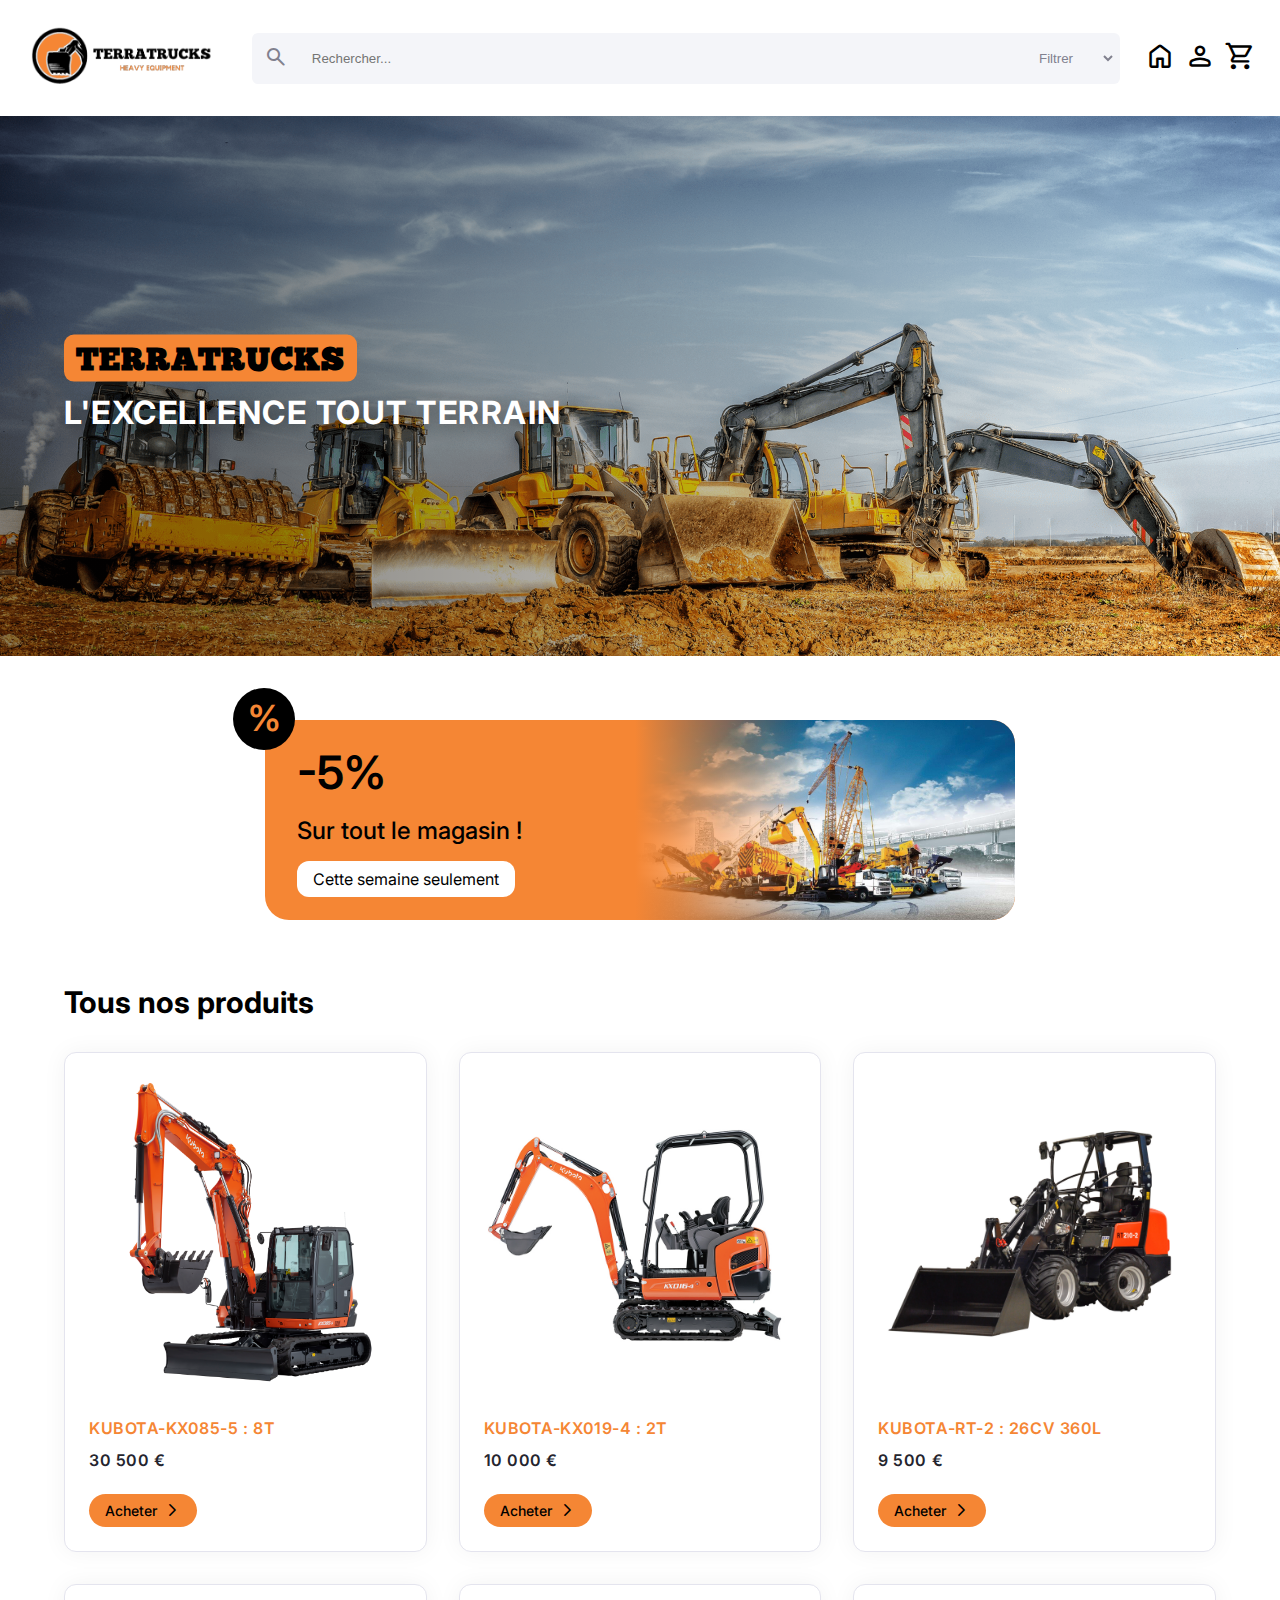
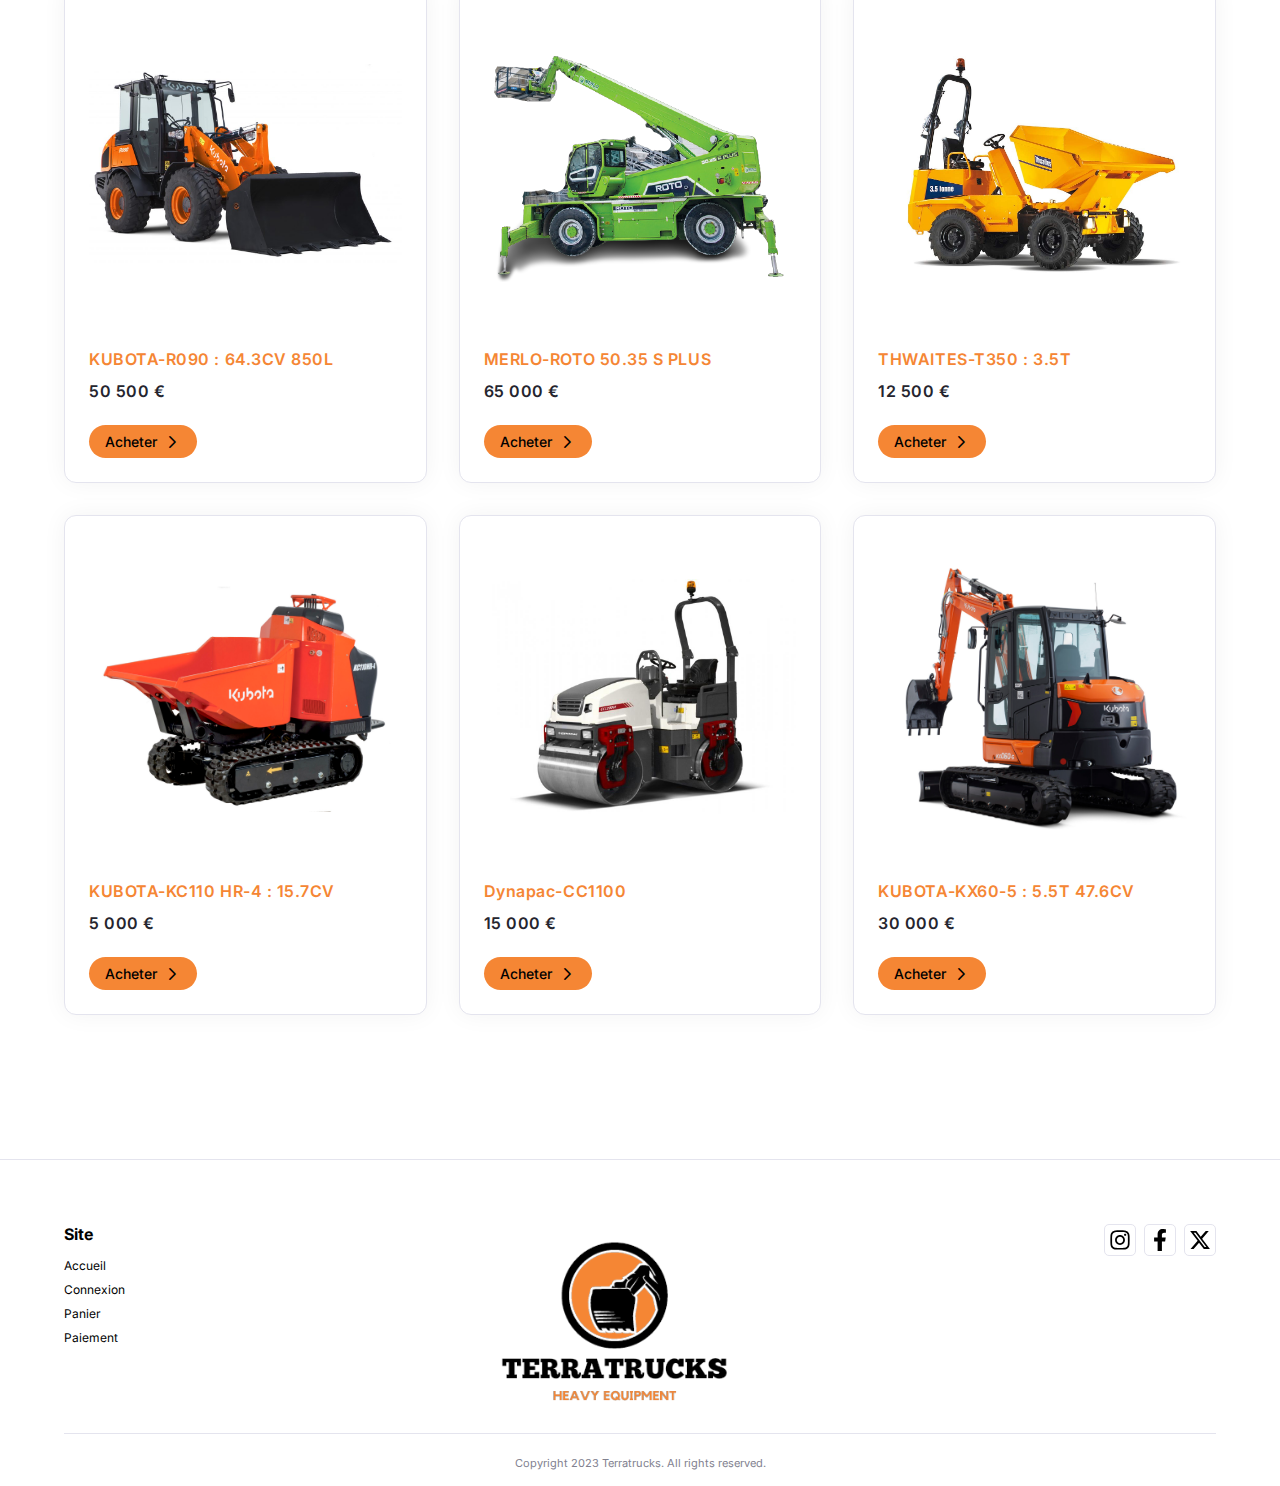
<file: index.html>
<!DOCTYPE html>
<html lang="fr">
<head>
    <meta charset="UTF-8">
    <meta name="viewport" content="width=device-width, initial-scale=1.0">
    <title>Terratrucks</title>
    <link rel="stylesheet" href="./css/index.css">
    <link rel="stylesheet" href="./css/style.css">
    <link rel="shortcut icon" href="./assets/favicon.png" type="image/x-icon">
    <link rel="stylesheet" href="https://fonts.googleapis.com/css2?family=Material+Symbols+Rounded:opsz,wght,FILL,GRAD@24,300,0,0" />
    <style>
        @import url('https://fonts.googleapis.com/css2?family=Alfa+Slab+One&family=Inter:wght@400;500;600;700&display=swap');
        @font-face {
            font-family: "Chunkfive";
            src: url("./assets/Chunkfive.ttf");
        }
    </style>
</head>
<body>
    <header>
        <a href="./index.html" title="Accueil">
            <img src="./assets/logo-h.png" alt="Terratrucks" class="header__logo">
        </a>
        <form method="GET" action="./index.html" class="header__search">
            <button type="submit"><span class="material-symbols-rounded">search</span></button>
            <input name="search" id="search" type="text" placeholder="Rechercher...">
            <select name="category" id="category">
                <option value="">Filtrer</option>
                <option value="Cat 1">Pelle</option>
                <option value="Cat 2">Chariot</option>
                <option value="Cat 3">Nacelle</option>
                <option value="Cat 4">Dumper</option>
                <option value="Cat 5">Minipelle</option>
            </select>
        </form>
        <div class="header__nav">
            <a href="./index.html" title="Accueil"><span class="material-symbols-rounded">home</span></a>
            <a href="./login.html" title="Connexion"><span class="material-symbols-rounded">person</span></a>
            <a href="./cart.html" title="Panier"><span class="material-symbols-rounded">shopping_cart</span></a>
        </div>
    </header>
    <main>
        <div class="banner">
            <div class="mask"></div>
            <h1><span>Terratrucks</span><br>L'excellence tout terrain</h1>
        </div>
        <section class="products">
            <a href="#products" class="promo">
                <div class="promo__txt">
                    <p class="promo__txt__1">-5%</p>
                    <p class="promo__txt__2">Sur tout le magasin !</p>
                    <p class="promo__txt__3">Cette semaine seulement</p>
                </div>
                <div class="promo__img">
                    <img src="./assets/banner.jpg">
                </div>
            </a>
            <h3 id="products">Tous nos produits</h3>
            <div class="products-list">
                <div class="products__card">
                    <a href="#" title="Voir le produit" class="products__card__img">
                        <img src="./assets/products/item1.png">
                    </a>
                    <div>
                        <a href="#" class="products__card__title">KUBOTA-KX085-5 : 8T</a>
                        <p class="products__card__price">30 500 €</p>
                    </div>
                    <a href="./cart.html" class="products__card__buy">Acheter<span class="material-symbols-rounded">arrow_forward_ios</span></a>
                </div>
                <div class="products__card">
                    <a href="#" title="Voir le produit" class="products__card__img">
                        <img src="./assets/products/item2.jpg">
                    </a>
                    <div>
                        <a href="#" class="products__card__title">KUBOTA-KX019-4 : 2T</a>
                        <p class="products__card__price">10 000 €</p>
                    </div>
                    <a href="./cart.html" class="products__card__buy">Acheter<span class="material-symbols-rounded">arrow_forward_ios</span></a>
                </div>
                <div class="products__card">
                    <a href="#" title="Voir le produit" class="products__card__img">
                        <img src="./assets/products/item3.jpg">
                    </a>
                    <div>
                        <a href="#" class="products__card__title">KUBOTA-RT-2 : 26CV 360L</a>
                        <p class="products__card__price">9 500 €</p>
                    </div>
                    <a href="./cart.html" class="products__card__buy">Acheter<span class="material-symbols-rounded">arrow_forward_ios</span></a>
                </div>
                <div class="products__card">
                    <a href="#" title="Voir le produit" class="products__card__img">
                        <img src="./assets/products/item4.jpg">
                    </a>
                    <div>
                        <a href="#" class="products__card__title">KUBOTA-R090 : 64.3CV 850L</a>
                        <p class="products__card__price">50 500 €</p>
                    </div>
                    <a href="./cart.html" class="products__card__buy">Acheter<span class="material-symbols-rounded">arrow_forward_ios</span></a>
                </div>
                <div class="products__card">
                    <a href="#" title="Voir le produit" class="products__card__img">
                        <img src="./assets/products/item5.png">
                    </a>
                    <div>
                        <a href="#" class="products__card__title">MERLO-ROTO 50.35 S PLUS</a>
                        <p class="products__card__price">65 000 €</p>
                    </div>
                    <a href="./cart.html" class="products__card__buy">Acheter<span class="material-symbols-rounded">arrow_forward_ios</span></a>
                </div>
                <div class="products__card">
                    <a href="#" title="Voir le produit" class="products__card__img">
                        <img src="./assets/products/item6.jpg">
                    </a>
                    <div>
                        <a href="#" class="products__card__title">THWAITES-T350 : 3.5T</a>
                        <p class="products__card__price">12 500 €</p>
                    </div>
                    <a href="./cart.html" class="products__card__buy">Acheter<span class="material-symbols-rounded">arrow_forward_ios</span></a>
                </div>
                <div class="products__card">
                    <a href="#" title="Voir le produit" class="products__card__img">
                        <img src="./assets/products/item7.jpg">
                    </a>
                    <div>
                        <a href="#" class="products__card__title">KUBOTA-KC110 HR-4 : 15.7CV</a>
                        <p class="products__card__price">5 000 €</p>
                    </div>
                    <a href="./cart.html" class="products__card__buy">Acheter<span class="material-symbols-rounded">arrow_forward_ios</span></a>
                </div>
                <div class="products__card">
                    <a href="#" title="Voir le produit" class="products__card__img">
                        <img src="./assets/products/item8.jpg">
                    </a>
                    <div>
                        <a href="#" class="products__card__title">Dynapac-CC1100</a>
                        <p class="products__card__price">15 000 €</p>
                    </div>
                    <a href="./cart.html" class="products__card__buy">Acheter<span class="material-symbols-rounded">arrow_forward_ios</span></a>
                </div>
                <div class="products__card">
                    <a href="#" title="Voir le produit" class="products__card__img">
                        <img src="./assets/products/item9.jpg">
                    </a>
                    <div>
                        <a href="#" class="products__card__title">KUBOTA-KX60-5 : 5.5T 47.6CV</a>
                        <p class="products__card__price">30 000 €</p>
                    </div>
                    <a href="./cart.html" class="products__card__buy">Acheter<span class="material-symbols-rounded">arrow_forward_ios</span></a>
                </div>
            </div>
        </section>
    </main>
    <footer>
        <div class="footer__top">
            <div class="footer__map">
                <h5>Site</h5>
                <ul>
                    <li>
                        <a href="./index.html" title="Accueil">Accueil</a>
                    </li>
                    <li>
                        <a href="./login.html" title="Connexion">Connexion</a>
                    </li>
                    <li>
                        <a href="./cart.html" title="Panier">Panier</a>
                    </li>
                    <li>
                        <a href="./paiement.html" title="Paiement">Paiement</a>
                    </li>
                </ul>
            </div>
            <img src="./assets/logo-v.png" alt="Terratrucks" class="footer__logo">
            <div class="footer__social">
                <ul>
                    <li><a href="https://instagram.com" title="Instagram"><img src="assets/icons/instagram.svg"></a></li>
                    <li><a href="https://facebook.com" title="Facebook"><img src="assets/icons/facebook-f.svg"></a></a></li>
                    <li><a href="https://twitter.com" title="X"><img src="assets/icons/x-twitter.svg"></a></a></li>
                </ul>
            </div>
        </div>
        <p class="copyrights">
            Copyright 2023 Terratrucks. All rights reserved.
        </p>
    </footer>
</body>
</html>
</file>
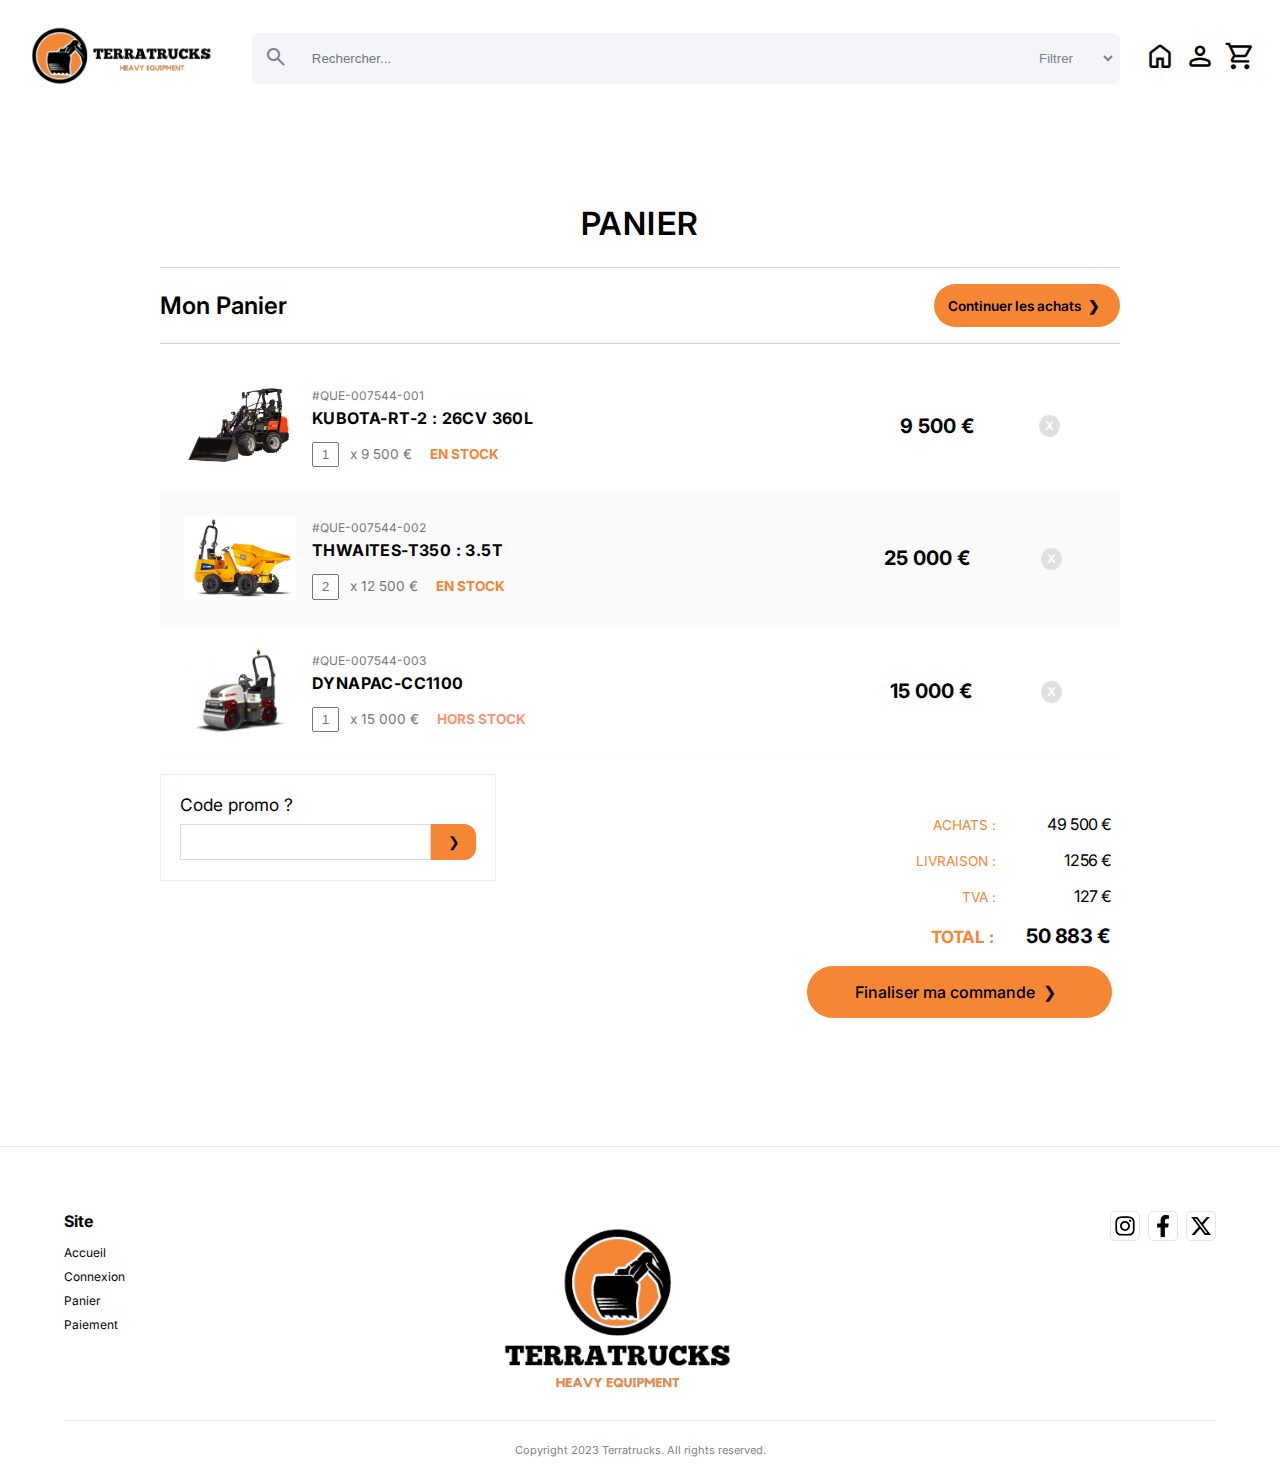
<file: cart.html>
<!DOCTYPE html>
<html lang="fr">
<head>
    <meta charset="UTF-8">
    <meta name="viewport" content="width=device-width, initial-scale=1.0">
    <title>Terratrucks - Panier</title>
    <link rel="stylesheet" href="./css/cart.css">
    <link rel="stylesheet" href="./css/style.css">
    <link rel="shortcut icon" href="./assets/favicon.png" type="image/x-icon">
    <link rel="stylesheet" href="https://fonts.googleapis.com/css2?family=Material+Symbols+Rounded:opsz,wght,FILL,GRAD@24,300,0,0" />
    <style>
        @import url('https://fonts.googleapis.com/css2?family=Alfa+Slab+One&family=Inter:wght@400;500;600;700&display=swap');
    </style>
</head>
<body>
    <header>
        <a href="./index.html" title="Accueil">
            <img src="./assets/logo-h.png" alt="Terratrucks" class="header__logo">
        </a>
        <form method="GET" action="./index.html" class="header__search">
            <button type="submit"><span class="material-symbols-rounded">search</span></button>
            <input name="search" id="search" type="text" placeholder="Rechercher...">
            <select name="category" id="category">
                <option value="">Filtrer</option>
                <option value="Cat 1">Pelle</option>
                <option value="Cat 2">Chariot</option>
                <option value="Cat 3">Nacelle</option>
                <option value="Cat 4">Dumper</option>
                <option value="Cat 5">Minipelle</option>
            </select>
        </form>
        <div class="header__nav">
            <a href="./index.html" title="Accueil"><span class="material-symbols-rounded">home</span></a>
            <a href="./login.html" title="Connexion"><span class="material-symbols-rounded">person</span></a>
            <a href="./cart.html" title="Panier"><span class="material-symbols-rounded">shopping_cart</span></a>
        </div>
    </header>
    <main>
        <div class="wrap cf">
            <h1 class="projTitle">Panier</h1>
            <div class="heading">
                <h1>Mon Panier</h1>
                <a href="./index.html" class="continue">Continuer les achats</a>
            </div>
            <div class="cart">
                <ul class="cartWrap">
                    <li class="items">  
                        <div class="infoWrap"> 
                            <div class="cartSection">
                                <img src="./assets/products/item3.jpg" alt="" class="itemImg" />
                                <p class="itemNumber">#QUE-007544-001</p>
                                <h3>KUBOTA-RT-2 : 26CV 360L</h3>
                                <p><input type="number"  class="qty" placeholder="1"/> x 9 500 €</p>
                                <p class="stockStatus">En Stock</p>
                            </div>  
                            <div class="prodTotal cartSection">
                                <p>9 500 €</p>
                            </div>
                                <div class="cartSection removeWrap">
                                <a href="#" class="remove">X</a>
                            </div>
                        </div>
                    </li>
                    <li class="items even">
                        <div class="infoWrap"> 
                            <div class="cartSection">
                                <img src="./assets/products/item6.jpg" alt="" class="itemImg" />
                                <p class="itemNumber">#QUE-007544-002</p>
                                <h3>THWAITES-T350 : 3.5T</h3>
                                <p><input type="number"  class="qty" placeholder="2"/> x 12 500 €</p>
                                <p class="stockStatus">En Stock</p>
                            </div>  
                            <div class="prodTotal cartSection">
                                <p>25 000 €</p>
                            </div>
                                <div class="cartSection removeWrap">
                                <a href="#" class="remove">X</a>
                            </div>
                        </div>
                    </li>
                    <li class="items">
                        <div class="infoWrap"> 
                            <div class="cartSection">
                                <img src="./assets/products/item8.jpg" alt="" class="itemImg" />
                                <p class="itemNumber">#QUE-007544-003</p>
                                <h3>Dynapac-CC1100</h3>
                                <p><input type="number"  class="qty" placeholder="1"/> x 15 000 €</p>
                                <p class="stockStatus out">Hors Stock</p>
                            </div>  
                            <div class="prodTotal cartSection">
                                <p>15 000 €</p>
                            </div>
                            <div class="cartSection removeWrap">
                                <a href="#" class="remove">X</a>
                            </div>
                        </div>
                    </li>
                </ul>
            </div>

            <div class="promoCode">
                <label for="promo">Code promo ?</label>
                <div>
                    <input type="text" name="promo"/>
                    <a href="#" class="btn"></a>
                </div>
            </div>
            
            <div class="subtotal cf">
                <ul>
                    <li class="totalRow">
                        <span class="label">Achats : </span>
                        <span class="value">49 500 €</span>
                    </li>
                    <li class="totalRow">
                        <span class="label">Livraison : </span>
                        <span class="value">1256 €</span>
                    </li>
                    <li class="totalRow">
                        <span class="label">TVA : </span>
                        <span class="value">127 €</span>
                    </li>
                    <li class="totalRow final">
                        <span class="label">Total : </span>
                        <span class="value">50 883 €</span>
                    </li>
                    <li class="totalRow">
                        <a href="./paiement.html" class="btn continue">Finaliser ma commande</a>
                    </li>
                </ul>
            </div>
        </div>
    </main>
    <footer>
        <div class="footer__top">
            <div class="footer__map">
                <h5>Site</h5>
                <ul>
                    <li>
                        <a href="./index.html" title="Accueil">Accueil</a>
                    </li>
                    <li>
                        <a href="./login.html" title="Connexion">Connexion</a>
                    </li>
                    <li>
                        <a href="./cart.html" title="Panier">Panier</a>
                    </li>
                    <li>
                        <a href="./paiement.html" title="Paiement">Paiement</a>
                    </li>
                </ul>
            </div>
            <img src="./assets/logo-v.png" alt="Terratrucks" class="footer__logo">
            <div class="footer__social">
                <ul>
                    <li><a href="https://instagram.com" title="Instagram"><img src="assets/icons/instagram.svg"></a></li>
                    <li><a href="https://facebook.com" title="Facebook"><img src="assets/icons/facebook-f.svg"></a></a></li>
                    <li><a href="https://twitter.com" title="X"><img src="assets/icons/x-twitter.svg"></a></a></li>
                </ul>
            </div>
        </div>
        <p class="copyrights">
            Copyright 2023 Terratrucks. All rights reserved.
        </p>
    </footer>
</body>
</html>
</file>
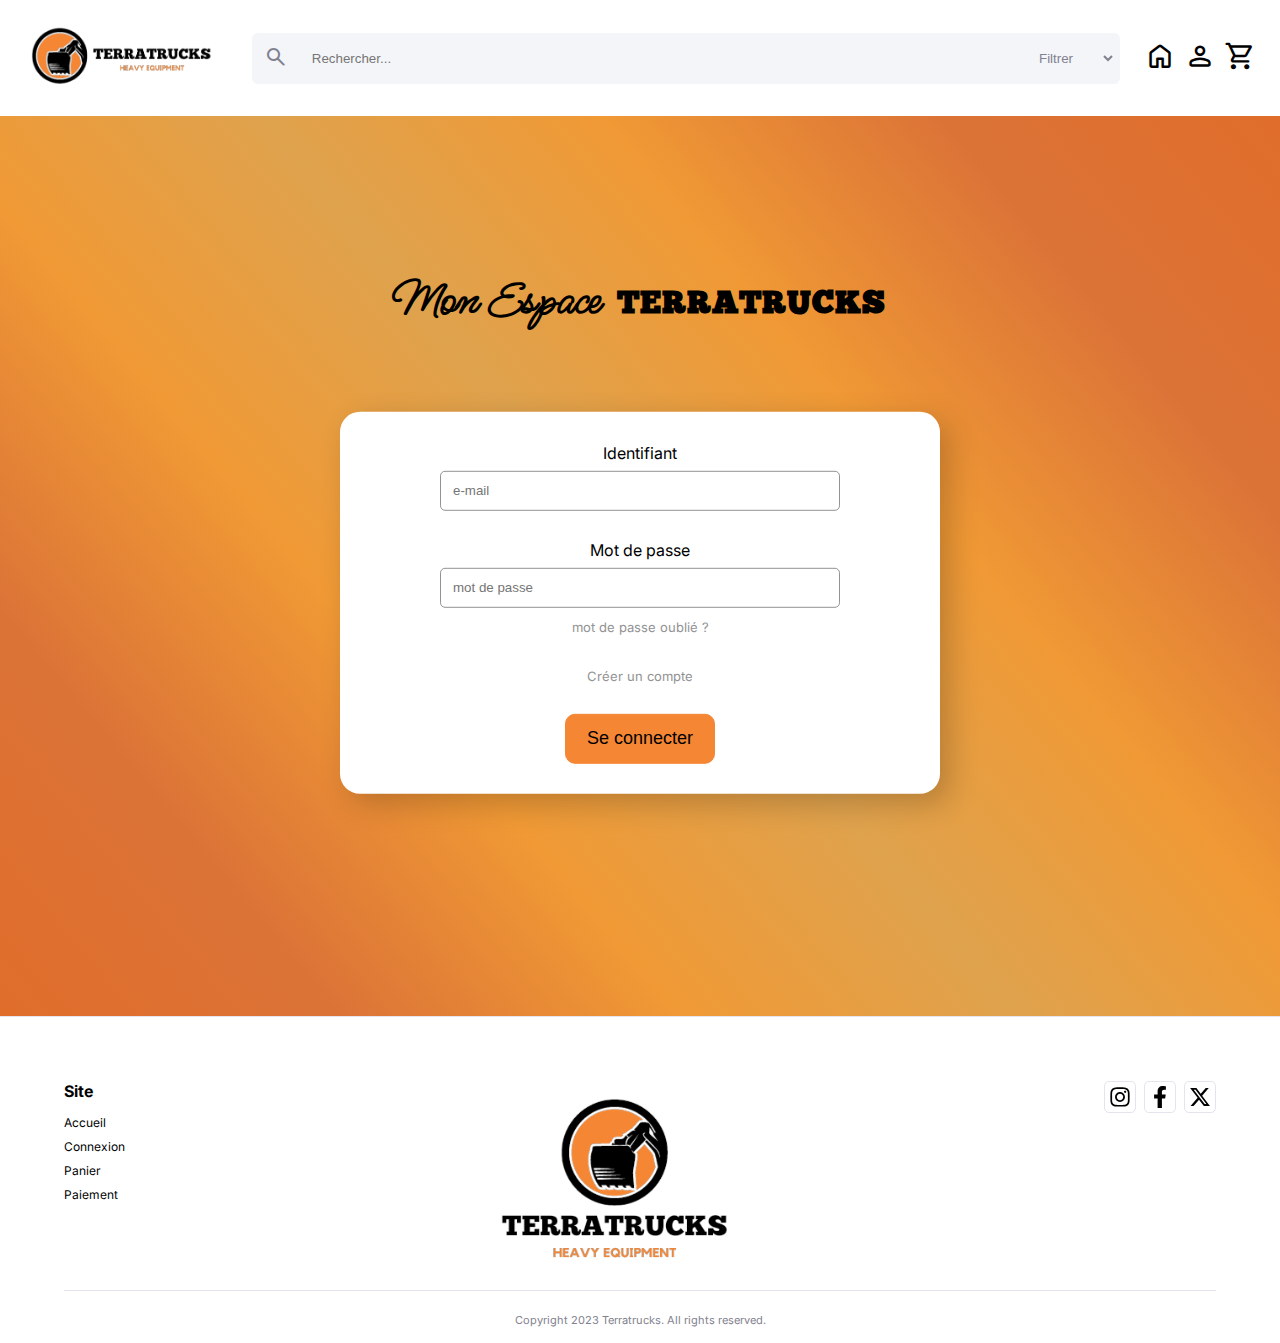
<file: login.html>
<!DOCTYPE html>
<html lang="fr">
<head>
    <meta charset="UTF-8">
    <meta name="viewport" content="width=device-width, initial-scale=1.0">
    <title>Terratrucks - Connexion</title>
    <link rel="stylesheet" href="./css/login.css">
    <link rel="stylesheet" href="./css/style.css">
    <link rel="shortcut icon" href="./assets/favicon.png" type="image/x-icon">
    <link rel="stylesheet" href="https://fonts.googleapis.com/css2?family=Material+Symbols+Rounded:opsz,wght,FILL,GRAD@24,300,0,0" />
    <!--Fonts-->
    <style>
        @import url('https://fonts.googleapis.com/css2?family=Inter:wght@400;500;600;700&family=Ms+Madi&display=swap');
        @font-face {
            font-family: "Chunkfive";
            src: url("./assets/Chunkfive.ttf");
        }
    </style>
</head>
<body>
    <header>
        <a href="./index.html" title="Accueil">
            <img src="./assets/logo-h.png" alt="Terratrucks" class="header__logo">
        </a>
        <form method="GET" action="./index.html" class="header__search">
            <button type="submit"><span class="material-symbols-rounded">search</span></button>
            <input name="search" id="search" type="text" placeholder="Rechercher...">
            <select name="category" id="category">
                <option value="">Filtrer</option>
                <option value="Cat 1">Pelle</option>
                <option value="Cat 2">Chariot</option>
                <option value="Cat 3">Nacelle</option>
                <option value="Cat 4">Dumper</option>
                <option value="Cat 5">Minipelle</option>
            </select>
        </form>
        <div class="header__nav">
            <a href="./index.html" title="Accueil"><span class="material-symbols-rounded">home</span></a>
            <a href="./login.html" title="Connexion"><span class="material-symbols-rounded">person</span></a>
            <a href="./cart.html" title="Panier"><span class="material-symbols-rounded">shopping_cart</span></a>
        </div>
    </header>
    <main>
        <div class="Myspace">
            <h2>Mon Espace</h2>
            <h2 class="terr">Terratrucks</h2>
        </div>

        <div class="container">
        </div>

        <form action="./login.html" class="form">
            <div class="form-input">
                <label for="identifiant">Identifiant</label>
                <input type="email" class="id" id="identifiant" name="identifiant" placeholder="e-mail">
            </div>
            <div class="form-input">
                <label for="password">Mot de passe</label>
                <input type="password" class="pass" id="password" name="password" placeholder="mot de passe">
                <div class="mdpo">
                    <a href="#">mot de passe oublié ?</a>
                </div>
            </div>
            <div class="mdpo">
                <a href="#">Créer un compte</a>
            </div>
            <input type="submit" class="Boutton" value="Se connecter">
        </form>
    </main>
    <footer>
        <div class="footer__top">
            <div class="footer__map">
                <h5>Site</h5>
                <ul>
                    <li>
                        <a href="./index.html" title="Accueil">Accueil</a>
                    </li>
                    <li>
                        <a href="./login.html" title="Connexion">Connexion</a>
                    </li>
                    <li>
                        <a href="./cart.html" title="Panier">Panier</a>
                    </li>
                    <li>
                        <a href="./paiement.html" title="Paiement">Paiement</a>
                    </li>
                </ul>
            </div>
            <img src="./assets/logo-v.png" alt="Terratrucks" class="footer__logo">
            <div class="footer__social">
                <ul>
                    <li><a href="https://instagram.com" title="Instagram"><img src="assets/icons/instagram.svg"></a></li>
                    <li><a href="https://facebook.com" title="Facebook"><img src="assets/icons/facebook-f.svg"></a></a></li>
                    <li><a href="https://twitter.com" title="X"><img src="assets/icons/x-twitter.svg"></a></a></li>
                </ul>
            </div>
        </div>
        <p class="copyrights">
            Copyright 2023 Terratrucks. All rights reserved.
        </p>
    </footer>
</body>
</html>
</file>
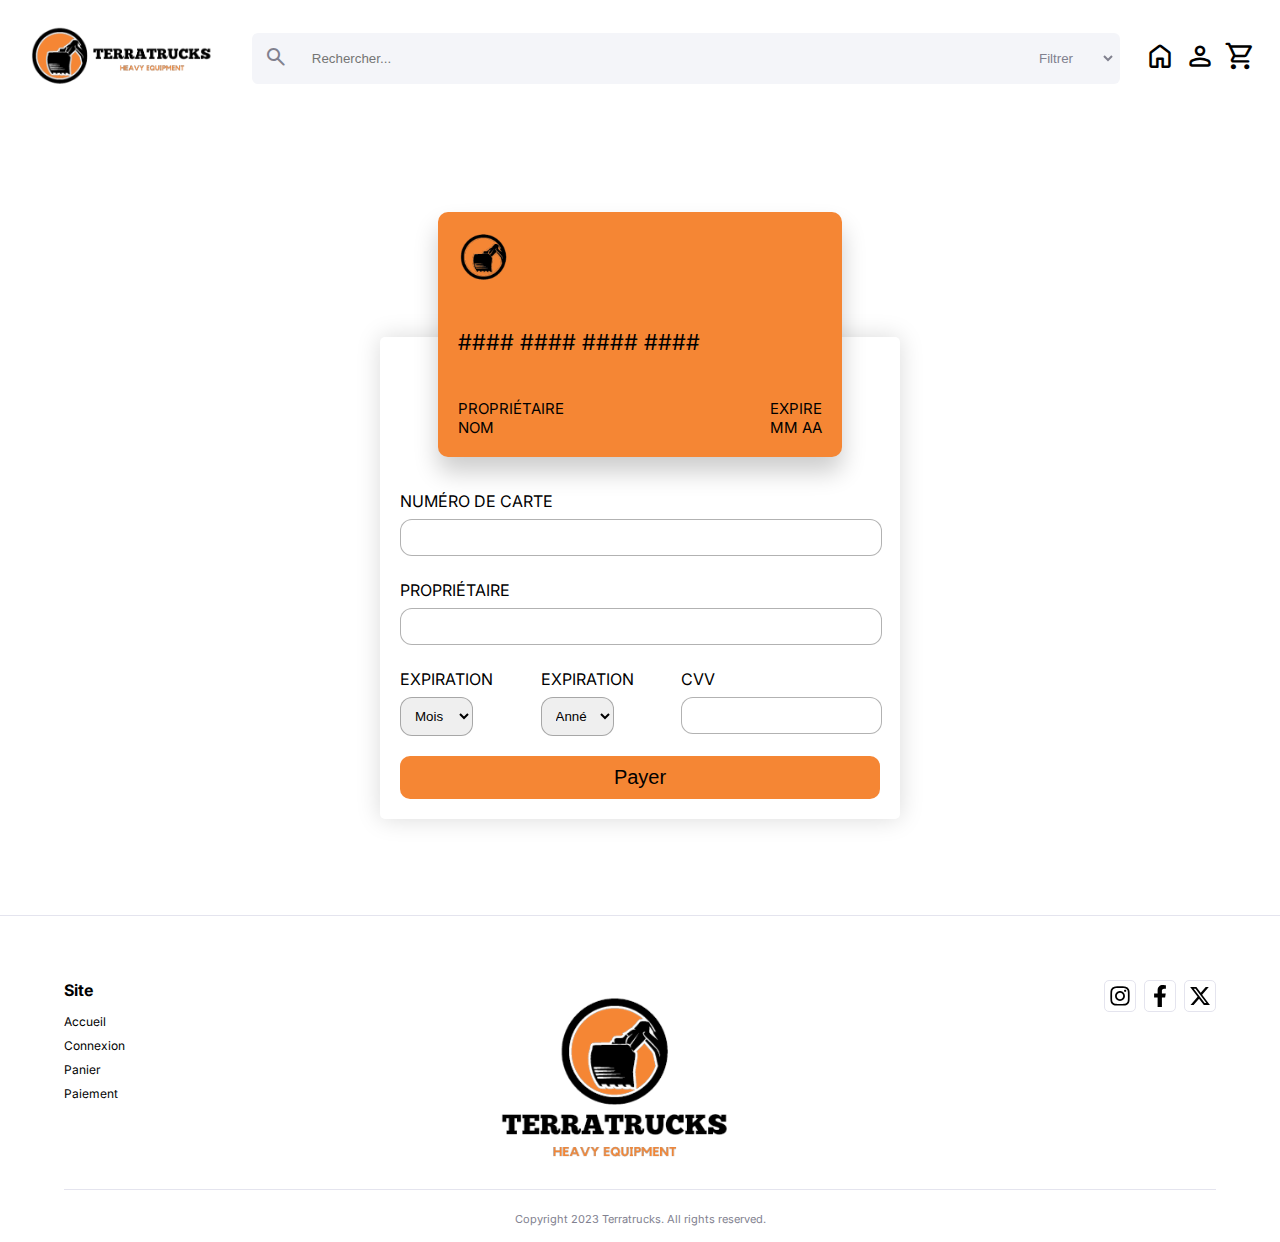
<file: paiement.html>
<!DOCTYPE html>
<html lang="fr">
<head>
    <meta charset="UTF-8">
    <meta name="viewport" content="width=device-width, initial-scale=1.0">
    <title>Terratrucks - Paiement</title>
    <link rel="stylesheet" href="./css/paiement.css">
    <link rel="stylesheet" href="./css/style.css">
    <link rel="shortcut icon" href="./assets/favicon.png" type="image/x-icon">
    <link rel="stylesheet" href="https://fonts.googleapis.com/css2?family=Material+Symbols+Rounded:opsz,wght,FILL,GRAD@24,300,0,0" />
    <style>
        @import url('https://fonts.googleapis.com/css2?family=Alfa+Slab+One&family=Inter:wght@400;500;600;700&display=swap');
    </style>
</head>
<body>
    <header>
        <a href="./index.html" title="Accueil">
            <img src="./assets/logo-h.png" alt="Terratrucks" class="header__logo">
        </a>
        <form method="GET" action="./index.html" class="header__search">
            <button type="submit"><span class="material-symbols-rounded">search</span></button>
            <input name="search" id="search" type="text" placeholder="Rechercher...">
            <select name="category" id="category">
                <option value="">Filtrer</option>
                <option value="Cat 1">Pelle</option>
                <option value="Cat 2">Chariot</option>
                <option value="Cat 3">Nacelle</option>
                <option value="Cat 4">Dumper</option>
                <option value="Cat 5">Minipelle</option>
            </select>
        </form>
        <div class="header__nav">
            <a href="./index.html" title="Accueil"><span class="material-symbols-rounded">home</span></a>
            <a href="./login.html" title="Connexion"><span class="material-symbols-rounded">person</span></a>
            <a href="./cart.html" title="Panier"><span class="material-symbols-rounded">shopping_cart</span></a>
        </div>
    </header>
    <main>
        <div class="container ">
            <div class="card-container">
                <div class="image">
                    <img src="./assets/favicon.png">
                </div>
                <div class="card-number-box">#### #### #### ####</div>
                <div class="flexbox">
                    <div class="box">
                        <span>Propriétaire</span>
                        <div class="card-holder-name">Nom</div>
                    </div>
                    <div class="box">
                        <span>expire</span>
                        <div class="expiration">
                            <span class="exp-mois">mm</span>
                            <span class="exp-année">aa</span>
                        </div>
                    </div>
                </div>
            </div>
        
            <form action="./paiement.html">
                <div class="inputBox">
                    <span>Numéro de Carte</span>
                    <input type="number" maxlength="16" name="numéros" id="numéros">
                </div>
                <div class="inputBox">
                    <span>Propriétaire</span>
                    <input type="text" name="Propriétaire" id="Propriétaire">
                </div>
                <div class="flexbox">
                    <div class="inputBox">
                        <span>expiration</span>
                        <select name="mois" id="mois">
                            <option value="mois" selected disabled>Mois</option>
                            <option value="01">01</option>
                            <option value="02">02</option>
                            <option value="03">03</option>
                            <option value="04">04</option>
                            <option value="05">05</option>
                            <option value="06">06</option>
                            <option value="07">07</option>
                            <option value="08">08</option>
                            <option value="09">09</option>
                            <option value="10">10</option>
                            <option value="11">11</option>
                            <option value="12">12</option>
                        </select>
                    </div>
                    <div class="inputBox">
                        <span>expiration</span>
                        <select name="année" id="année">
                            <option value="année" selected disabled>Année</option>
                            <option value="2021">2021</option>
                            <option value="2022">2022</option>
                            <option value="2023">2023</option>
                            <option value="2024">2024</option>
                            <option value="2025">2025</option>
                            <option value="2026">2026</option>
                            <option value="2027">2027</option>
                            <option value="2028">2028</option>
                            <option value="2029">2029</option>
                            <option value="2030">2030</option>
                        </select>
                    </div>
                    <div class="inputBox">
                        <span>CVV</span>
                        <input type="password" maxlength="3" name="CVV" id="CVV">
                    </div>
                </div>
                <input type="submit" value="Payer" class="submit-btn">
            </form>
        </div>  
    </main>
    <footer>
        <div class="footer__top">
            <div class="footer__map">
                <h5>Site</h5>
                <ul>
                    <li>
                        <a href="./index.html" title="Accueil">Accueil</a>
                    </li>
                    <li>
                        <a href="./login.html" title="Connexion">Connexion</a>
                    </li>
                    <li>
                        <a href="./cart.html" title="Panier">Panier</a>
                    </li>
                    <li>
                        <a href="./paiement.html" title="Paiement">Paiement</a>
                    </li>
                </ul>
            </div>
            <img src="./assets/logo-v.png" alt="Terratrucks" class="footer__logo">
            <div class="footer__social">
                <ul>
                    <li><a href="https://instagram.com" title="Instagram"><img src="assets/icons/instagram.svg"></a></li>
                    <li><a href="https://facebook.com" title="Facebook"><img src="assets/icons/facebook-f.svg"></a></a></li>
                    <li><a href="https://twitter.com" title="X"><img src="assets/icons/x-twitter.svg"></a></a></li>
                </ul>
            </div>
        </div>
        <p class="copyrights">
            Copyright 2023 Terratrucks. All rights reserved.
        </p>
    </footer>
</body>
</html>
</file>
<file: css/index.css>
/*Bannière*/
.banner {
    height: 60vh;
    background: url("../assets/banniere_engins_TP.png");
    background-size: cover;
    background-position: center;
    position: relative;
}
.banner h1 {
    color: #fff;
    position: absolute;
    top: 50%;
    transform: translateY(-50%);
    left: 5%;
    text-transform: uppercase;
    text-shadow: 4px 4px 16px rgba(0,0,0,0.45);
    font-size: 32px;
    line-height: 1.7em;
    letter-spacing: 1.5px;
}
.banner span {
    color: black;
    background-color: var(--main);
    padding: 4px 12px;
    border-radius: 10px;
    text-shadow: none;
    font-family: "Chunkfive", serif;
    letter-spacing: 1px;
}
.mask {
    position: absolute;
    width: 100%;
    height: 100%;
    background: linear-gradient(to right, rgba(0,0,0,0.45) 20%, rgba(0,0,0,0));
}

/*Artciles*/
/*
main {
    background-color: #fafafa;
}*/
.products {
    padding: 48px 0 64px 0;
}
.products h3 {
    font-size: 24px;
    width: calc(70% + 48px);
    max-width: 330px;
    margin: auto;
}
.products-list {
    display: grid;
    grid-template-columns: 1fr;
    grid-template-rows: auto;
    gap: 16px;
    padding: 16px 0;
}
.products__card {
    width: 70%;
    max-width: 330px;
    margin: auto;
    display: flex;
    flex-flow: column nowrap;
    gap: 24px;
    border: 1px solid var(--borders-light, #E4E4EE);
    border-radius: 12px;
    padding: 24px;
    background: #fff;
    box-shadow: 0 0 24px rgba(0,0,0,0.05);
}
.products__card:hover {
    transform: scale(1.05);
    transition: all .3s ease-in-out;
}
.products__card p, .products__card div a{
    font-size: 16px;
    font-weight: 600;
    letter-spacing: 0.54px;
    text-decoration: none;
}
.products__card__img {
    text-align: center;
}
.products__card__img img {
    aspect-ratio: 1 / 1;
    width: 100%;
    height: 100%;
    object-fit: contain;
}
.products__card__title {
    color: var(--main);
    margin-bottom: 12px;
}
.products__card__title:hover {
    text-decoration: underline;
}
.products__card__price {
    color: #25252E;
    margin-top: 12px;
}
.products__card__buy {
    border: none;
    width: max-content;
    display: flex;
    align-items: center;
    gap: 8px;
    padding: 8px 16px;
    border-radius: 50px;
    background-color: var(--main);
    font-size: 14px;
    font-weight: 500;
    cursor: pointer;
    text-decoration: none;
    color: #000;
}
.products__card__buy > span {
    font-size: 16px !important;
}
.products__card__buy:hover {
    background-color: #f36a08;
    transition: all .3s ease-in-out;
}
.products__card__buy:hover > span {
    transform: translateX(5px);
    transition: all .3s ease-in-out;
}

/*Promo*/
.promo {
    width: 80%;
    height: auto;
    margin: 0 auto 32px auto;
    border-radius: 24px;
    background-color: var(--main);
    display: flex;
    flex-direction: column;
    justify-content: space-between;
    align-items: center;
    color: #000;
    text-decoration: none;
    position: relative;
}
.promo::before {
    content: '%';
    width: 46px;
    height: 46px;
    position: absolute;
    top: -32px;
    left: -32px;
    text-align: center;
    border-radius: 50px;
    background: #000;
    color: var(--main);
    font-size: 36px;
    font-weight: 600;
    padding: 8px;
}
.promo__txt {
    margin: 32px;
    display: flex;
    flex-direction: column;
    gap: 16px;
}
.promo__txt__1 {
    font-size: 46px;
    font-weight: 600;
}
.promo__txt__2 {
    font-size: 24px;
    font-weight: 500;
}
.promo__txt__3 {
    background-color: #fff;
    border-radius: 12px;
    width: max-content;
    padding: 8px 16px;
}
.promo__img {
    position: relative;
    display: flex;
}
.promo__img::before {
    content: '';
    position: absolute;
    width: 100%;
    height: 80%;
    top: 0;
    background: linear-gradient(var(--main) 10%, rgba(245, 134, 52, 0.00) 100%);
    z-index: 3;
}
.promo__img img {
    width: 100%;
    height: auto;
    border-radius: 0  0 24px 24px;
}

/*Queries*/

@media screen and (min-width: 730px) {
    .products h3 {
        width: 90%;
        max-width: 90%;
    }
    .products-list {
        grid-template-columns: repeat(2, 1fr);
        justify-content: center;
        gap: 32px;
        margin: 0 5%;
    }
    .products__card {
        width: auto;
    }
    .promo {
        max-width: 750px;
        flex-direction: row;
        height: 200px;
        margin: 0 auto 64px auto;
        justify-content: end;
    }
    .promo__txt {
        position: absolute;
        z-index: 5;
        left: 0;
    }
    .promo__txt__2 {
        white-space: nowrap;
    }
    .promo__img {
        height: 100%;
    }
    .promo__img::before {
        width: 50%;
        height: 100%;
        background: linear-gradient(to right, var(--main) 10%, rgba(245, 134, 52, 0.00) 100%);
    }
    .promo__img img {
        width: auto;
        height: 100%;
        border-radius: 0  24px 24px 0;
    }
}

@media screen and (min-width: 1024px) {
    .products {
        padding: 64px 0 128px 0;
    }
    .products h3 {
        font-size: 30px;
    }
    .products-list {
        grid-template-columns: repeat(3, 1fr);
        padding-top: 32px;
    }
}
</file>
<file: css/style.css>
/* Style commun à toutes les pages */

:root {
    --main: #F58634;
}

* {
    margin: 0;
    padding: 0;
}

body {
    font-family: 'Inter', sans-serif;
}

main {
    min-height: 60vh;
}

/* 
    HEADER 
*/

header {
    padding: 24px;
    background: #fff;
    display: flex;
    flex-flow: row wrap;
    justify-content: space-between;
    gap: 8px;
}
.header__logo {
    width: auto;
    height: 64px;
}
.header__nav {
    display: flex;
    justify-content: end;
    gap: 8px;
    align-items: center;
}
.header__nav a span{
    color: #000;
    font-size: 32px !important; 
}
.header__nav a:hover span{
    transition: all .2s;
    color: var(--main);
}
/*Search form*/
.header__search {
    order: 3;
    width: 100%;
    margin: auto;
    display: flex;
    justify-content: center;
    background-color: #F4F5F9;
    border-radius: 6px;
    padding: 4px;
}
.header__search * {
    background-color: transparent;
    border: none;
    color: #81818F;
}
.header__search > button {
    padding: 8px;
    cursor: pointer;
}
.header__search > button:hover > span {
    transition: color ease-in-out .2s;
    color: var(--main);
}
#search {
    flex-grow: 2;
    padding: 8px 16px;
}
#search:focus {
    outline: none;
    color: #000;
}
#category {
    padding: 8px;
    outline: 0;
    border: none;
    box-shadow: none;
    background: none;
}
#category option {
    color: #000;
}

/*
    Footer
*/
footer {
    background: #fff;
    border-top: solid #E4E4EE 1px;
    padding: 5% 5% 16px 5%;
}
.footer__top {
    display: flex;
    justify-content: space-between;
    margin-bottom: 16px;
}

.footer__map h5 {
    font-size: 16px;
    margin-bottom: 10px;
}
.footer__map ul {
    font-size: 12px;
    list-style: none;
    line-height: 2em;
}
.footer__map a {
    text-decoration: none;
    color: #000;
}
.footer__map a:hover {
    text-decoration: underline;
}

.footer__logo {
    flex-shrink: 2;
    width: 40%;
    max-width: 250px;
    height: auto;
}

.footer__social ul {
    list-style: none;
    display: flex;
    flex-direction: column;
    justify-content: space-between;
    align-items: center;
    gap: 8px;
}
.footer__social img {
    width: 22px;
    height: 22px;
    position: absolute;
    top: 50%;
    left: 50%;
    transform: translate(-50%, -50%);
}
.footer__social a {
    position: relative;
    border: #E4E4EE solid 1px;
    border-radius: 5px;
    display: block;
    width: 30px;
    height: 30px;
    transition: all .2s ease-in-out;
}
.footer__social a:hover {
    transform: scale(1.15);
}
.copyrights {
    padding-top: 2em;
    text-align: center;
    border-top: solid #E4E4EE 1px;
    color: #81818F;
    font-size: 11px;
}

/*Media queries*/
@media screen and (min-width: 768px) {
    header {
        flex-wrap: nowrap;
        gap: 24px;
    }
    .header__search {
        order: 0;
    }
    .footer__social ul {
        flex-direction: row;
    }
}
@media screen and (min-width: 1440px) {
    header {
        padding: 32px 64px;
    }
    .header__search {
        width: 60%;
        padding: 4px 8px;
    }
    .header__nav {
        gap: 24px;
    }
    .header__logo {
        height: 90px;
    }
}
</file>
<file: css/cart.css>
* {
  box-sizing: border-box;
}

.cf:before, .cf:after {
  content: "";
  display: table;
}
.cf:after {
  clear: both;
}

/*Enlève les flèches des inputs number*/
input::-webkit-outer-spin-button,
input::-webkit-inner-spin-button {
  -webkit-appearance: none;
  margin: 0;
}
input[type=number] {
    appearance: textfield;
}

.wrap {
  width: 75%;
  max-width: 1920px;
  margin: 0 auto;
  padding: 5% 0;
  margin-bottom: 64px;
}

.projTitle {
  font-weight: 600;
  text-align: center;
  font-size: 2em;
  padding: 24px 0;
  border-bottom: 1px solid #dadada;
  text-transform: uppercase;
  letter-spacing: 1.5px;
}

.heading {
  padding: 1em 0;
  border-bottom: 1px solid #D0D0D0;
  display: flex;
  align-items: center;
  justify-content: space-between;
}
.heading h1 {
  font-size: 24px;
  font-weight: 600;
}
.heading a.continue:link, .heading a.continue:visited {
  text-decoration: none;
  font-size: .85em;
  padding: 1em;
  color: #000;
  background: var(--main);
  border-radius: 50px;
  font-weight: 600;
  text-align: right;
  transition: all 0.25s linear;
}
.heading a.continue:after {
  content: "\276f";
  padding: .5em;
  position: relative;
  right: 0;
  transition: all 0.15s linear;
}
.heading a.continue:hover, .heading a.continue:focus, .heading a.continue:active {
  background: var(--main);
}
.heading a.continue:hover:after, .heading a.continue:focus:after, .heading a.continue:active:after {
  right: -5px;
}

.tableHead {
  display: table;
  width: 100%;
  font-size: .75em;
}
.tableHead li {
  display: table-cell;
  padding: 1em 0;
  text-align: center;
}
.tableHead li.prodHeader {
  text-align: left;
}

.cart {
  padding: 1em 0;
}
.cart .items {
  display: inline-flex;
  width: 100%;
  vertical-align: center;
  padding: 1.5em;
  border-bottom: 1px solid #fafafa;
}
.cart .items.even {
  background: #fafafa;
}
.cart .items .infoWrap {
  display: table;
  width: 100%;
}
.cart .items .cartSection {
  display: table-cell;
  vertical-align: middle;
}
.cart .items .cartSection .itemNumber {
  font-size: .75em;
  color: #777;
  margin-bottom: .4em;
}
.cart .items .cartSection h3 {
  font-size: 1em;
  font-weight: bold;
  text-transform: uppercase;
  letter-spacing: .025em;
}
.cart .items .cartSection p {
  display: inline-block;
  font-size: .85em;
  color: #777777;
}
.cart .items .cartSection p .quantity {
  font-weight: bold;
  color: #333;
}
.cart .items .cartSection p.stockStatus {
  color: var(--main);
  font-weight: bold;
  padding: .5em 0 0 1em;
  text-transform: uppercase;
}
.cart .items .cartSection p.stockStatus.out {
  color: #F69679;
}
.cart .items .cartSection .itemImg {
  width: 4em;
  float: left;
}
.cart .items .cartSection.qtyWrap, .cart .items .cartSection.prodTotal {
  text-align: center;
}
.cart .items .cartSection.qtyWrap p, .cart .items .cartSection.prodTotal p {
  font-weight: bold;
  font-size: 1.25em;
  color: #000;
}
.cart .items .cartSection input.qty {
  width: 2em;
  text-align: center;
  font-size: 1em;
  padding: .25em;
  margin: 1em .5em 0 0;
}
.cart .items .cartSection .itemImg {
  width: 8em;
  display: inline;
  padding-right: 1em;
}

a.remove {
  text-decoration: none;
  color: #ffffff;
  font-weight: bold;
  background: #e0e0e0;
  padding: .5em;
  line-height: .85em;
  font-size: .75em;
  display: inline-block;
  border-radius: 50%;
  transition: all 0.25s linear;
}
a.remove:hover {
  background: var(--main);
}

.promoCode {
  border: 1px solid #efefef;
  float: left;
  width: 35%;
  padding: 2%;
}
.promoCode label {
  display: block;
  width: 100%;
  font-size: 1.08em;
  margin-bottom: .5em;
}
.promoCode div {
    display: flex;
}
.promoCode input {
  width: 85%;
  font-size: 1em;
  padding: .5em;
  border: 1px solid #dadada;
}
.promoCode input:active, .promoCode input:focus {
  outline: 0;
  border-color: var(--main);
}
.promoCode a.btn {
  width: 15%;
  padding: .75em 0;
  border-radius: 0 12px 12px 0;
  text-align: center;
}

.btn:link, .btn:visited {
  text-decoration: none;
  font-size: 1em;
  padding: 1em 3em;
  color: #000;
  background: var(--main);
  font-weight: 500;
  border-radius: 50px;
  float: right;
  text-align: right;
  transition: all 0.25s linear;
}
.btn:after {
  content: "\276f";
  padding: .5em;
  position: relative;
  right: 0;
  transition: all 0.15s linear;
}
.btn:hover:after, .btn:focus:after, .btn:active:after {
  right: -5px;
}
.promoCode .btn {
  font-size: .85em;
  padding: .5em 2em;
}

/* TOTAL */
.subtotal {
  float: right;
  width: 35%;
  margin-top: 32px;
}
.subtotal ul {
    list-style: none;
}
.subtotal .totalRow {
  padding: .5em;
  text-align: right;
}
.subtotal .totalRow.final {
  font-size: 1.25em;
  font-weight: bold;
}
.subtotal .totalRow span {
  display: inline-block;
  padding: 0 0 0 1em;
  text-align: right;
}
.subtotal .totalRow .label {
  font-size: .85em;
  text-transform: uppercase;
  color: var(--main);
}
.subtotal .totalRow .value {
  letter-spacing: -.025em;
  width: 35%;
}
.subtotal .totalRow {
    white-space: nowrap;
}

@media only screen and (max-width: 39.375em) {
  .wrap {
    width: 98%;
    padding: 2% 0;
  }

  .projTitle {
    font-size: 1.5em;
    padding: 32px 0;
  }

  .heading {
    padding: 1em;
    font-size: 90%;
  }

  .cart .items .cartSection {
    width: 90%;
    display: block;
    float: left;
  }
  .cart .items .cartSection.qtyWrap {
    width: 10%;
    text-align: center;
    padding: .5em 0;
    float: right;
  }
  .cart .items .cartSection.prodTotal, .cart .items .cartSection.removeWrap {
    display: none;
  }
  .cart .items .cartSection .itemImg {
    width: 25%;
  }

  .promoCode, .subtotal {
    width: 100%;
  }

  a.btn.continue {
    width: 100%;
    text-align: center;
  }
}
</file>
<file: css/login.css>
main {
    display: flex;
    align-items: center;
    justify-content: center;
    margin: 0; /* Supprime les marges par défaut du body */
    height: 100vh; /* Assure que le body occupe toute la hauteur de la fenêtre */
}

.container {
    position: relative; /* Le conteneur doit être en position relative pour positionner le formulaire absolu */
    height: 100vh;
    width: 100%;
    background: linear-gradient(50deg,rgb(224, 109, 42),rgb(219, 115, 55),rgb(240, 153, 53),rgb(223, 162, 77),rgb(240, 153, 53),rgb(219, 115, 55),rgb(224, 109, 42));
}

.Myspace {
    position: absolute;
    top: 30%;
    z-index: 2;
    display: inline-flex;
    width: auto;
    justify-content: center;
    align-items: center;
    gap: 16px;
    font-family: 'Ms Madi', cursive;
    font-size: xx-large;
}
.terr {
    font-family: "Chunkfive", serif;
    letter-spacing: 1px;
    text-transform: uppercase;
    font-size: xx-large;
}

.form {
    position: absolute; /* Positionne le formulaire en tant que couche supérieure */
    top: 50%; /* Place le formulaire au milieu vertical */
    left: 50%; /* Place le formulaire au milieu horizontal */
    transform: translate(-50%, -10%);
    width: 600px;
    height: 350px;
    text-size-adjust: 200%;
    display: flex;
    text-align: center;
    flex-direction: column;
    align-items: center;
    justify-content: space-around;
    background-color: white;
    border-color:rgb(255, 255, 255);
    border-radius: 20px 20px 20px 20px;
    box-shadow: 10px 10px 30px rgba(0, 0, 0, 0.2);
    padding: 16px 0;
}
.form-input {
    display: flex;
    flex-direction: column;
    gap: 8px;
    align-items: center;
    width: 100%;
}
.form-input input {
    box-sizing: border-box;
    width: 400px;
    height: 40px;
    padding: 4px 12px;
    border: 1px solid rgb(147, 147, 147);
    border-radius: 5px;
    font-weight: 400;
    transition: border 1s;
    outline: none;
}
.form-input input:hover {
    border: 1px solid rgb(248, 135, 43);
}

.mdpo a {
    font-size: small;
    font-weight: 400;
    color: rgb(147, 147, 147);
    text-decoration: none;
}
.mdpo a:hover {
    text-decoration: underline;
}

.Boutton {
    width: 150px;
    height: 50px;
    color: #000;
    font-size: large;
    font-weight: 200;
    background-color: var(--main);
    border: 1px solid var(--main);
    border-radius: 10px;
    transition: background-color 0.6s;
    cursor: pointer;
}


.Boutton:hover {
    background-color: #ee690a;
}


@media screen and (max-width : 600px) {
    main {
        width: 100%;
    }
    .form {
        width: 100%;
    }
    .form-input {
        width: 80%;
    }
    .form-input input {
        width: 100%;
    }
    .Myspace {
        flex-wrap: wrap;
        top: 25%;
    }
}
</file>
<file: css/paiement.css>
.container{
    display: flex;
    align-items: center;
    justify-content: center;
    flex-flow: column;
    padding: 96px 0;
    box-sizing: border-box;
    text-decoration: none;
    text-transform: uppercase;
}

.container form{
    background: #fff;
    border-radius: 5px;
    box-shadow: 0 0 24px rgba(0,0,0,.15);
    padding: 20px;
    width: calc(100% - 96px);
    max-width: 480px;
    padding-top: 130px;
}

.container form .inputBox{
    margin-top: 24px;
}

.container form .inputBox span{
    display: block;
    color: #000;
    padding-bottom: 8px;
}

/*Enlève les flèches des inputs number*/
input::-webkit-outer-spin-button,
input::-webkit-inner-spin-button {
  -webkit-appearance: none;
  margin: 0;
}
input[type=number] {
    appearance: textfield;
}

.container form .inputBox input,
.container form .inputBox select{
    width: calc(100% - 20px);
    padding: 10px;
    border-radius: 12px;
    border: 1px solid rgba(0,0,0,.3);
    outline: none;
}

.container form .flexbox{
    display: flex;
    gap: 16px;
    justify-content: space-between;
}

.container form .submit-btn{
    border: none;
    width: 100%;
    background: var(--main);
    margin-top: 20px;
    padding: 10px;
    font-size: 20px;
    border-radius: 10px;
    cursor: pointer;
    transition: .2s linear;
}

.container form .submit-btn:hover{
    background-color: #eb6d13;
}

/*Carte*/
.container .card-container{
    margin-bottom: -120px;
    position: relative;
    width: calc(100vw - 128px);
    max-width: 364px;
    height: auto;
    aspect-ratio: 16 / 9;
    background:var(--main);
    border-radius: 10px;
    box-shadow: 0 15px 25px rgba(0,0,0,.2);
    padding:20px;
    display: flex;
    flex-direction: column;
    justify-content: space-between;
}
.container .card-container .image img{
    height: 50px;
}
.container .card-container .card-number-box{
    font-size: 22px;
}
.container .card-container .flexbox{
    display: flex;
    justify-content: space-between;
}
.container .card-container .flexbox .box{
    font-size: 15px;
}
</file>
